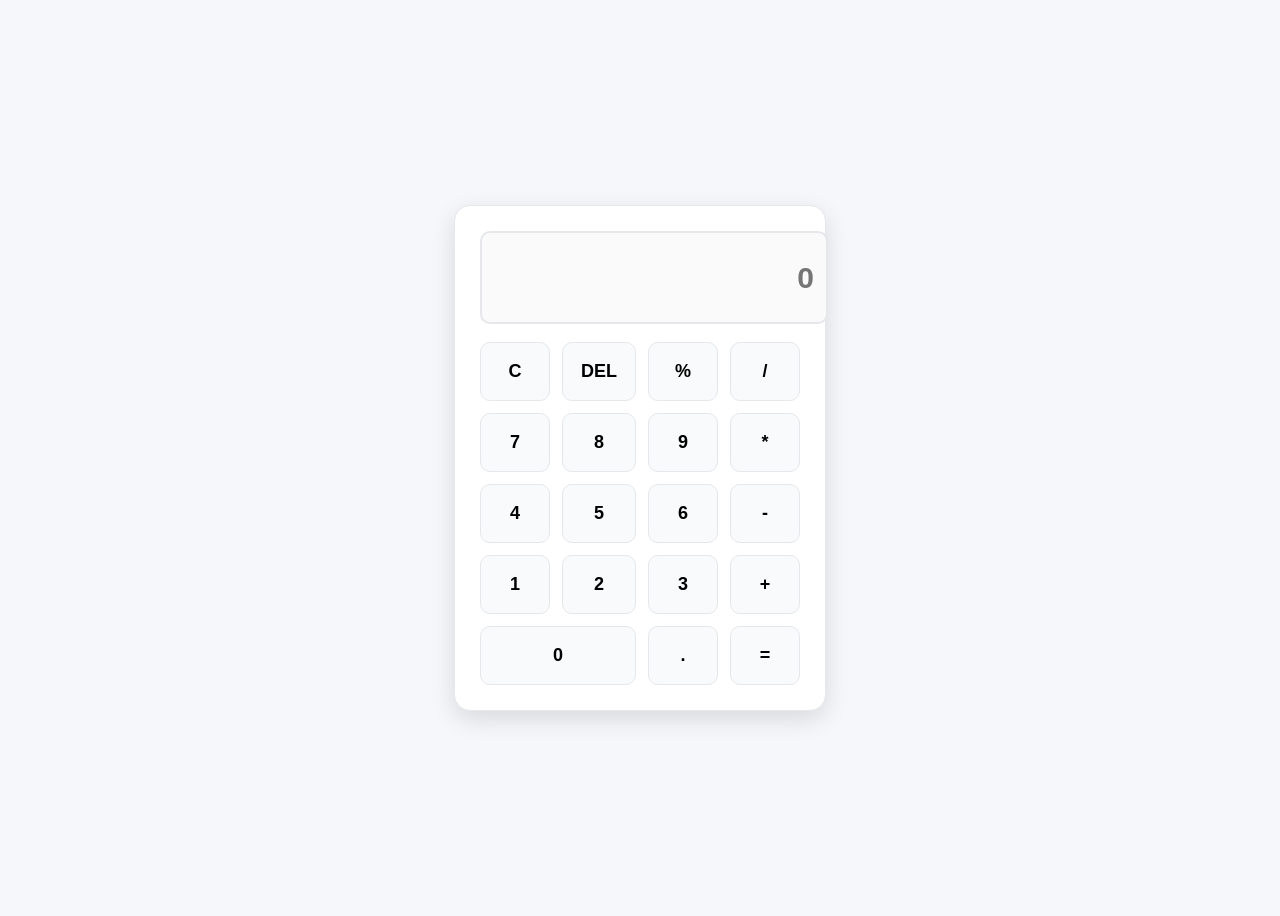
<file: Calculator/index.html>
<!DOCTYPE html>
<html>
<head>
  <title>Calculator</title>
  <link rel="stylesheet" href="style.css">
</head>
<body>

<div class="calculator">
  <input type="text" id="display" placeholder="0" readonly>

  <div class="buttons">
    <button onclick="clearDisplay()">C</button>
    <button onclick="deleteLast()">DEL</button>
    <button onclick="addValue('%')">%</button>
    <button class="operator" onclick="addValue('/')">/</button>

    <button onclick="addValue('7')">7</button>
    <button onclick="addValue('8')">8</button>
    <button onclick="addValue('9')">9</button>
    <button class="operator" onclick="addValue('*')">*</button>

    <button onclick="addValue('4')">4</button>
    <button onclick="addValue('5')">5</button>
    <button onclick="addValue('6')">6</button>
    <button class="operator" onclick="addValue('-')">-</button>

    <button onclick="addValue('1')">1</button>
    <button onclick="addValue('2')">2</button>
    <button onclick="addValue('3')">3</button>
    <button class="operator" onclick="addValue('+')">+</button>

    <button class="zero" onclick="addValue('0')">0</button>
    <button onclick="addValue('.')">.</button>
    <button class="equal" onclick="showResult()">=</button>
  </div>
</div>

<script src="script.js"></script>
</body>
</html>
</file>
<file: Calculator/style.css>
body {
  background: #f5f7fa;
  font-family: Arial;
  display: flex;
  justify-content: center;
  align-items: center;
  height: 100vh;
}

.calculator {
  background: white;
  padding: 25px;
  border-radius: 16px;
  width: 320px;
  box-shadow: 0 8px 25px rgba(0,0,0,0.12);
  border: 1px solid #e5e7eb;
}

#display {
  width: 100%;
  height: 65px;
  font-size: 30px;
  text-align: right;
  padding: 12px;
  margin-bottom: 18px;
  border: 2px solid #e5e7eb;
  border-radius: 10px;
  background: #fafafa;
  font-weight: bold;
}

.buttons {
  display: grid;
  grid-template-columns: repeat(4, 1fr);
  gap: 12px;
}

button {
  padding: 18px;
  font-size: 18px;
  border: 1px solid #e5e7eb;
  border-radius: 10px;
  background: #f9fafb;
  cursor: pointer;
  font-weight: 600;
}

button:hover {
  background: #e6e7e9;
}

.operator .equal {
  background: #f9fafb;
}

.zero {
  grid-column: span 2;
}
</file>
